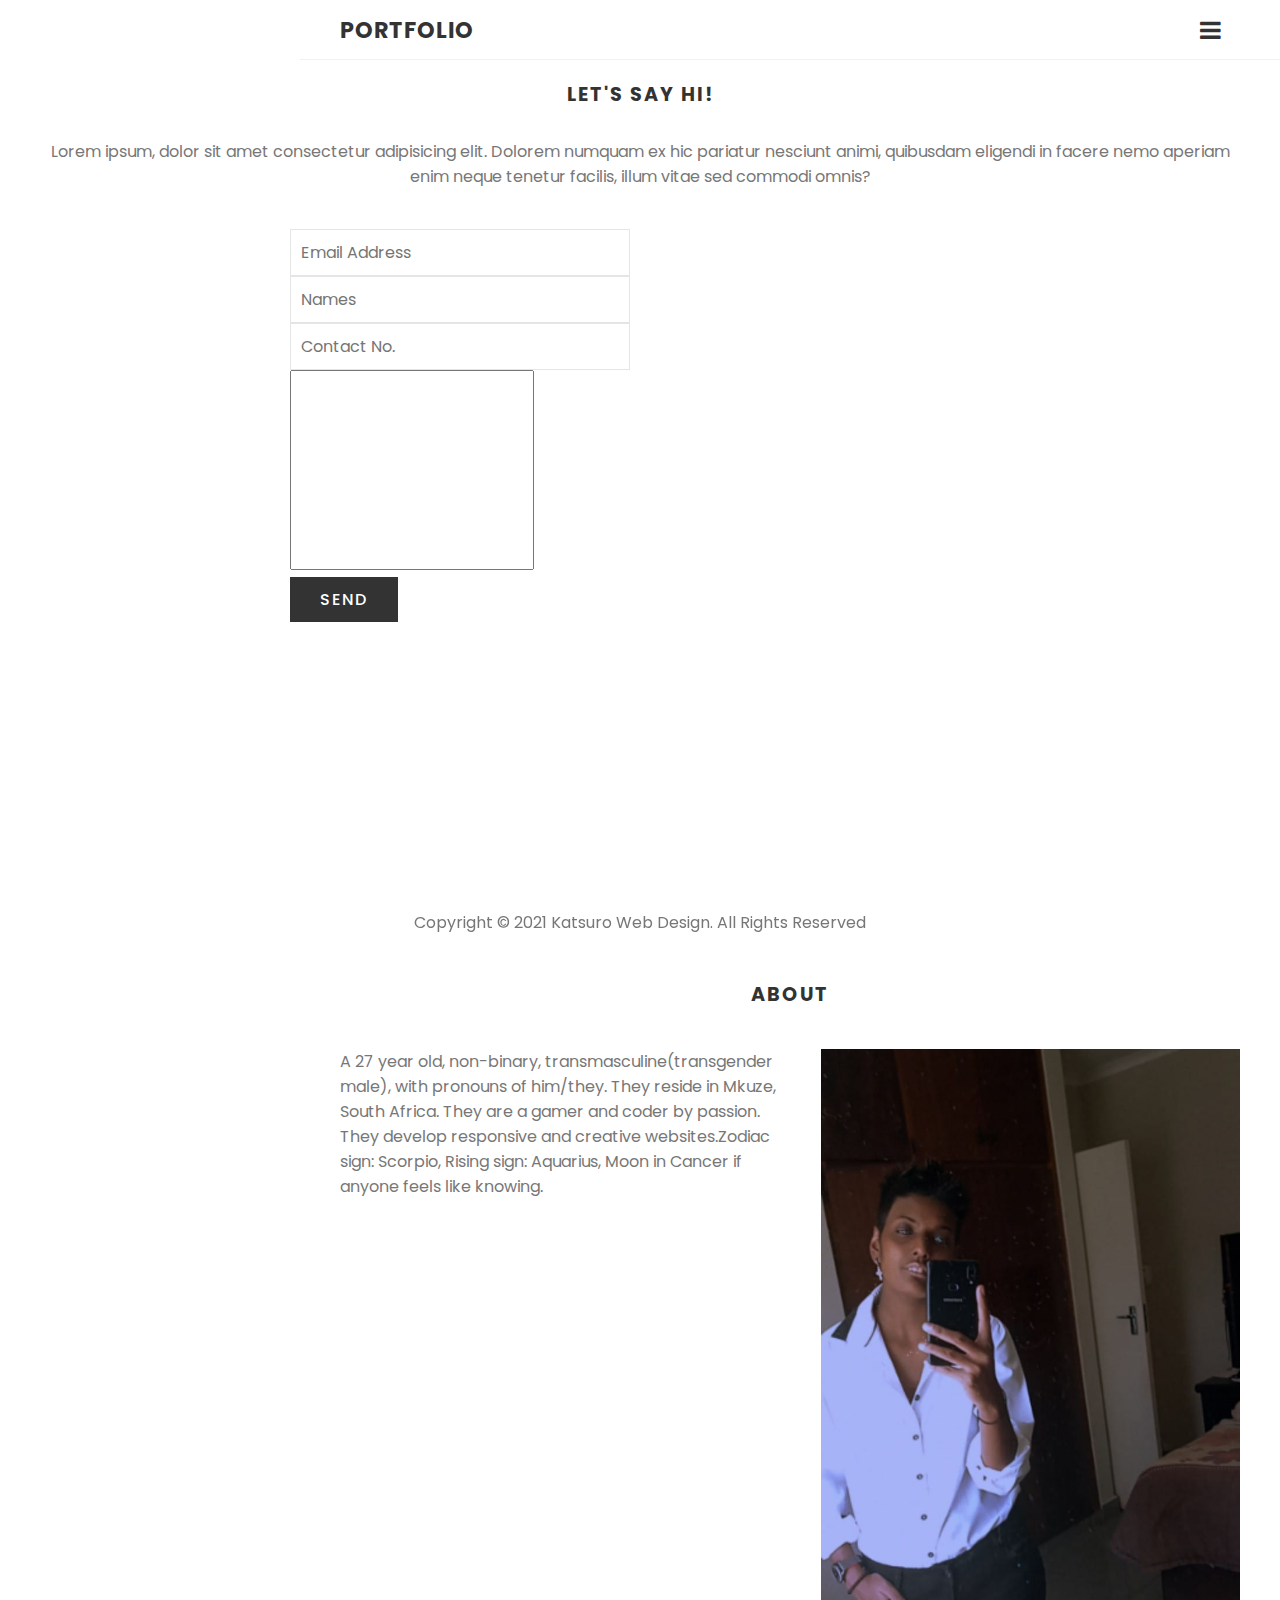
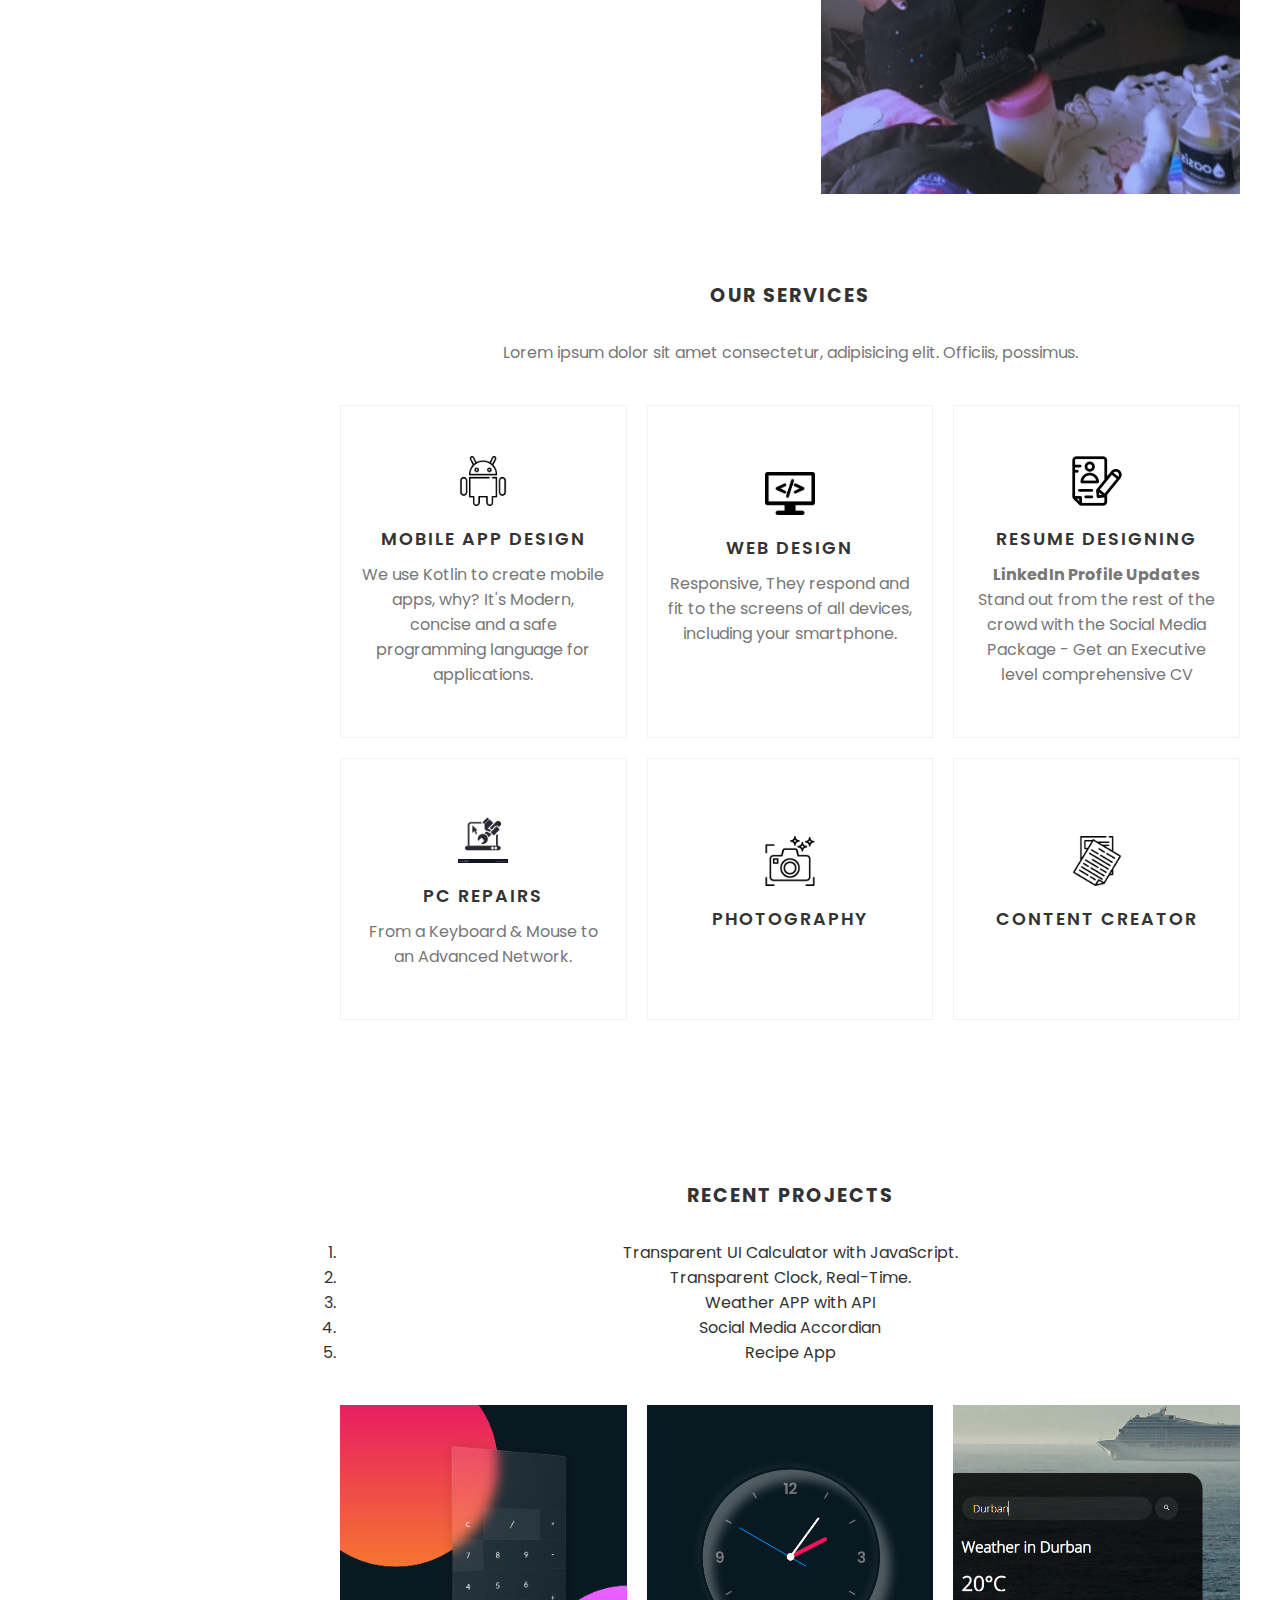
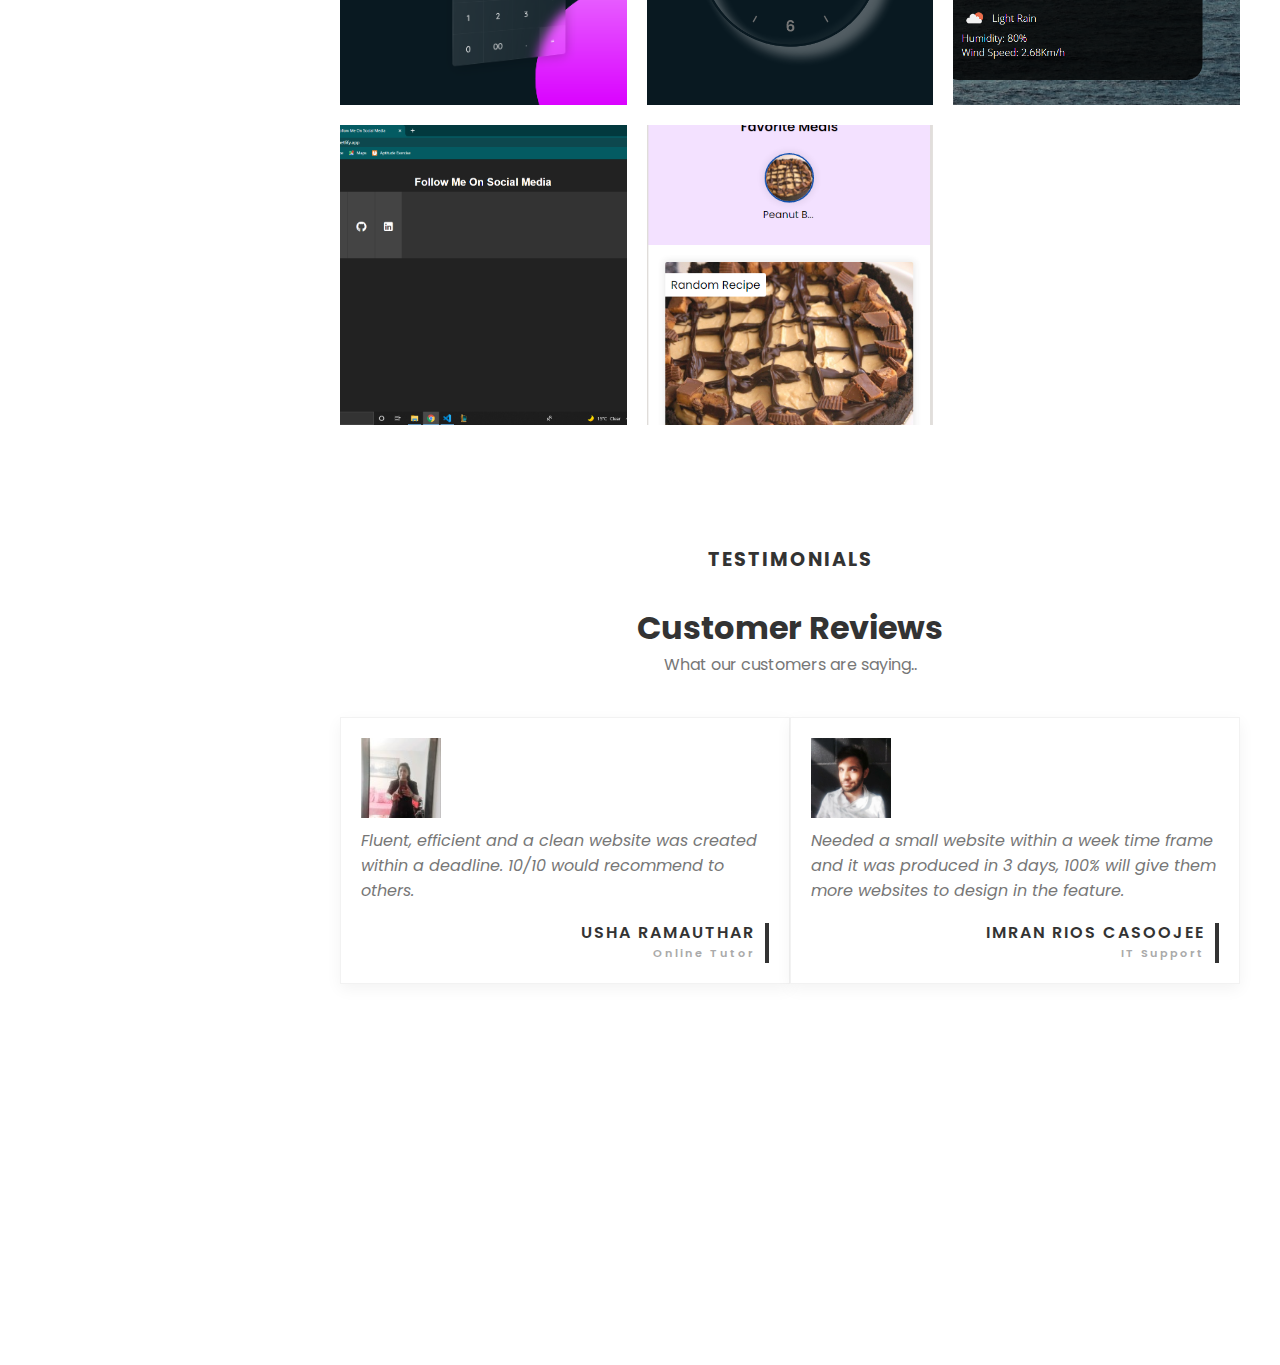
<file: index.html>
<!DOCTYPE html>
<html lang="en">
<head>
    <meta charset="UTF-8">
    <meta http-equiv="X-UA-Compatible" content="IE=edge">
    <meta name="viewport" content="width=device-width, initial-scale=1.0">
    <title>Rohisha Ramauthar</title>
    <link rel="stylesheet" href="https://cdnjs.cloudflare.com/ajax/libs/font-awesome/4.7.0/css/font-awesome.css" integrity="sha512-5A8nwdMOWrSz20fDsjczgUidUBR8liPYU+WymTZP1lmY9G6Oc7HlZv156XqnsgNUzTyMefFTcsFH/tnJE/+xBg==" crossorigin="anonymous" referrerpolicy="no-referrer" />
    <link rel="stylesheet" href="style.css">
</head>
<body>
    <div class="container">
        <div class="navigation">
            <ul>
                <li><a href="#banner" onclick="toggleMenu();">Home</a></li>
                <li><a href="#about" onclick="toggleMenu();">About</a></li>
                <li><a href="#services" onclick="toggleMenu();">Services</a></li>
                <li><a href="#projects" onclick="toggleMenu();">Projects</a></li>
                <li><a href="#testimonials" onclick="toggleMenu();">Testimonials</a></li>
                <li><a href="#contactForm" onclick="toggleMenu();">Contact</a></li>
            </ul>
        </div>
        <div class="main">
            <div class="topbar">
                <a href="#" class="logo">Portfolio</a>
                <div class="toggle"><i class="fa fa-bars" aria-hidden="true"></i></div>    
            </div>
            
            <!-- Banner -->
          <section  class="banner" id="banner">
             <div class="content">
                 <div class="imgBx">
                     <img src="235965618_1039799596828529_8172018075575673450_n.jpg"  alt="" width="300" height="300">
                 </div>
                 <h3>Rohisha Ramauthar</h3>
                 <p>I Am A Creative Front-End Web Developer.</p>
                 <a href="cv/index.html" class="btn">Download My Resume</a>
                 <ul class="socialMedia">
                     <li><a href="https://facebook.com/rath-bloodlust"><i class="fa fa-facebook" aria-hidden="true"></i></a></li>
                     <li><a href="https://www.linkedin.com/in/rohisha-ramauthar-30b625114/"><i class="fa fa-linkedin" aria-hidden="true"></i></a></li>
                     <li><a href="https://github.com/Kai-Deux/"><i class="fa fa-github" aria-hidden="true"></i></a></li>
                     <li><a href="https://wa.me/27733671359"><i class="fa fa-whatsapp" aria-hidden="true"></i></a></li>
                     <li><a href="https://rohisharamauthar@gmail.com"><i class="fa fa-google" aria-hidden="true"></i></a></li>
                 </ul>
             </div> 
          </section>  
          
          <!-- About -->
       <section class="about adjust" id="about">
        <div class="title">
            <h2>About</h2>
        </div>   
        <div class="content">
          <div class="textBox">
              <p>A 27 year old, non-binary, transmasculine(transgender male), with pronouns of him/they. They reside in Mkuze, South Africa. They are a gamer and coder by passion. They develop responsive and creative websites.Zodiac sign: Scorpio, Rising sign: Aquarius, Moon in Cancer if anyone feels like knowing. </p>
          </div>
          <div class="imgBx">
              <img src="you.jpg" alt="">
          </div>
        </div>
           </section>
          <!-- Services -->
         <section class="services adjust" id="services">
             <div class="title">
                 <h2>Our Services</h2>
                 <p>Lorem ipsum dolor sit amet consectetur, adipisicing elit. Officiis, possimus.</p>
             </div>
             <div class="content">
                 <div class="serviceBox">
                     <img src="/icon3.png" alt="">
                     <h2>Mobile App Design</h2>
                     <p>We use Kotlin to create mobile apps, why? It's Modern, concise and a safe programming language for applications.</p>
                     </div>
                     <div class="serviceBox">
                     <img src="/images.png" alt="" >
                     <h2>Web Design</h2>
                     <p>Responsive, They respond and fit to the screens of all devices, including your smartphone.</p><br>
                     </div>
                     <div class="serviceBox">
                     <img src="/download.png" alt="">
                     <h2>Resume Designing</h2>
                     <p><strong>LinkedIn Profile Updates</strong><br>
                        Stand out from the rest of the crowd with the Social Media Package - Get an Executive level comprehensive CV</p>
                        </div>
                    <div class="serviceBox">
                     <img src="/pc-repair-icon-vector-732755.jpg"alt="">
                     <h2>PC Repairs</h2>
                    <p>From a Keyboard & Mouse to an Advanced Network.</p>
                 </div>
                 <div class="serviceBox">
                    <img src="/icon4.png"alt="">
                    <h2>Photography</h2>
                   <p></p>
                </div>
                <div class="serviceBox">
                    <img src="/icon5.png"alt="">
                    <h2>Content Creator</h2>
                   <p></p>
                </div>
             </div>
         </section>  
         
         <!-- Projects -->
         <section class="project adjust" id="projects">
             <div class="title">
                 <h2>Recent Projects</h2>
                 <ol>
                     <li>Transparent UI Calculator with JavaScript.</li>
                     <li>Transparent Clock, Real-Time.</li>
                     <li>Weather APP with API</li>
                     <li>Social Media Accordian</li>
                     <li>Recipe App</li>
                 </ol>
             </div>
             
             <div class="content">
              <div class="workBx">
                  <div class="imgBx">
                      <img src="/2021-09-07 (1).png" alt="">
                  </div>
                  
                  <div class="textBx">
                    <a href="https://nervous-bardeen-14d9b7.netlify.app/" target="_blank"> 
                      <h3>Project 01</h3>
                  </div></a>
           
                </div> 
               
                <div class="workBx">
                  
                    <div class="imgBx">
                        
                        <img src="/2021-09-07 (2).png" alt="" width="200">
                        
                    </div>
                    
                    <div class="textBx">
                        <a href="https://agitated-chandrasekhar-0dc5c4.netlify.app/" target="_blank"> 
                        <h3>Project 02</h3>  
                    </div></a>
                  </div> 
                  <div class="workBx">
                    <div class="imgBx">
                        <img src="/2021-09-08 (2).png" alt="" width="200">
                    </div>
                    
                    <div class="textBx">
                        <a href="https://infallible-ride-ef895b.netlify.app/" target="_blank"> 
                        <h3>Project 03</h3>
                    </div></a>
             
                  </div> 
                  <div class="workBx">
                    <div class="imgBx">
                        
                    <img src="/2021-09-08 (1).png" alt="" width="200">
                    </div>
                    
                    <div class="textBx">
                        <a href="https://elastic-hodgkin-8fd0f8.netlify.app/" target="_blank">
                        <h3>Project 04</h3>
                    </div></a>
                    </div>
              
                  
                    <div class="workBx">
                        <div class="imgBx">
                            
                        <img src="/2021-09-12 (2).png" alt="" width="200">
                        </div>
                        
                        <div class="textBx">
                            <a href="https://ecstatic-mccarthy-923774.netlify.app/" target="_blank">
                            <h3>Project 05</h3>
                        </div></a> 
             </div>
         </section>
         
         <!-- Testimonials -->
         <section class="testimonials adjust" id="testimonials">
            <div class="title">
                <h2>Testimonials</h2>
                <h1>Customer Reviews</h1>
                <p>What our customers are saying..</p>
        </div>
            <div class="content">
                <div class="testimonialsBox">
                    <div class="imgBx">
                        <img src="/1613947002827.jfif" alt="">
                    </div>
                    <p>Fluent, efficient and a clean website was created within a deadline. 10/10 would recommend to others.</p>
                    <h4>Usha Ramauthar<br><span>Online Tutor</span></h4>
                </div>
                <div class="testimonialsBox">
                    <div class="imgBx">
                        <img src="/1522753702152.jfif" alt="" >
                    </div>
                    <p>Needed a small website within a week time frame and it was produced in 3 days, 100% will give them more websites to design in the feature.</p>
                    <h4>Imran Rios Casoojee<br><span>IT Support</span></h4>
                </div>
       </div>
            </div>
         </section>
         <!-- Contact -->
    <section class="contact adjust" id="contact">
        <div class="title">
            <h2>Let's Say Hi!</h2>
            <p>Lorem ipsum, dolor sit amet consectetur adipisicing elit. Dolorem numquam ex hic pariatur nesciunt animi, quibusdam eligendi in facere nemo aperiam enim neque tenetur facilis, illum vitae sed commodi omnis?</p>
    </div>
    <div class="contactForm">
        <div class="row">
            <form action="https://formsubmit.co/rohisharamauthar@gmail.com" method="POST">
                <input type="email" name="email" placeholder="Email Address" required>
                <input type="hidden" name="_next" value="https://yourdomain.co/thanks.html">
                <input type="hidden" name="_subject" value="New submission!">
                <input type="text" name="name" placeholder="Names" required>
                <input type="number" name="contact" placeholder="Contact No." required>
                <textarea name="Your Message" id=""></textarea>
                <button type="submit">Send</button>
           </form>
        </div>
    </div>
    </section>
    
    <!-- Copyright Text -->
    <div class="copyright">
        <p>Copyright &copy; 2021 Katsuro Web Design. All Rights Reserved </p>
    </div>
        </div>
    </div> 
    
    
    </body>
  <script src="script.js"></script>
</html>
</file>
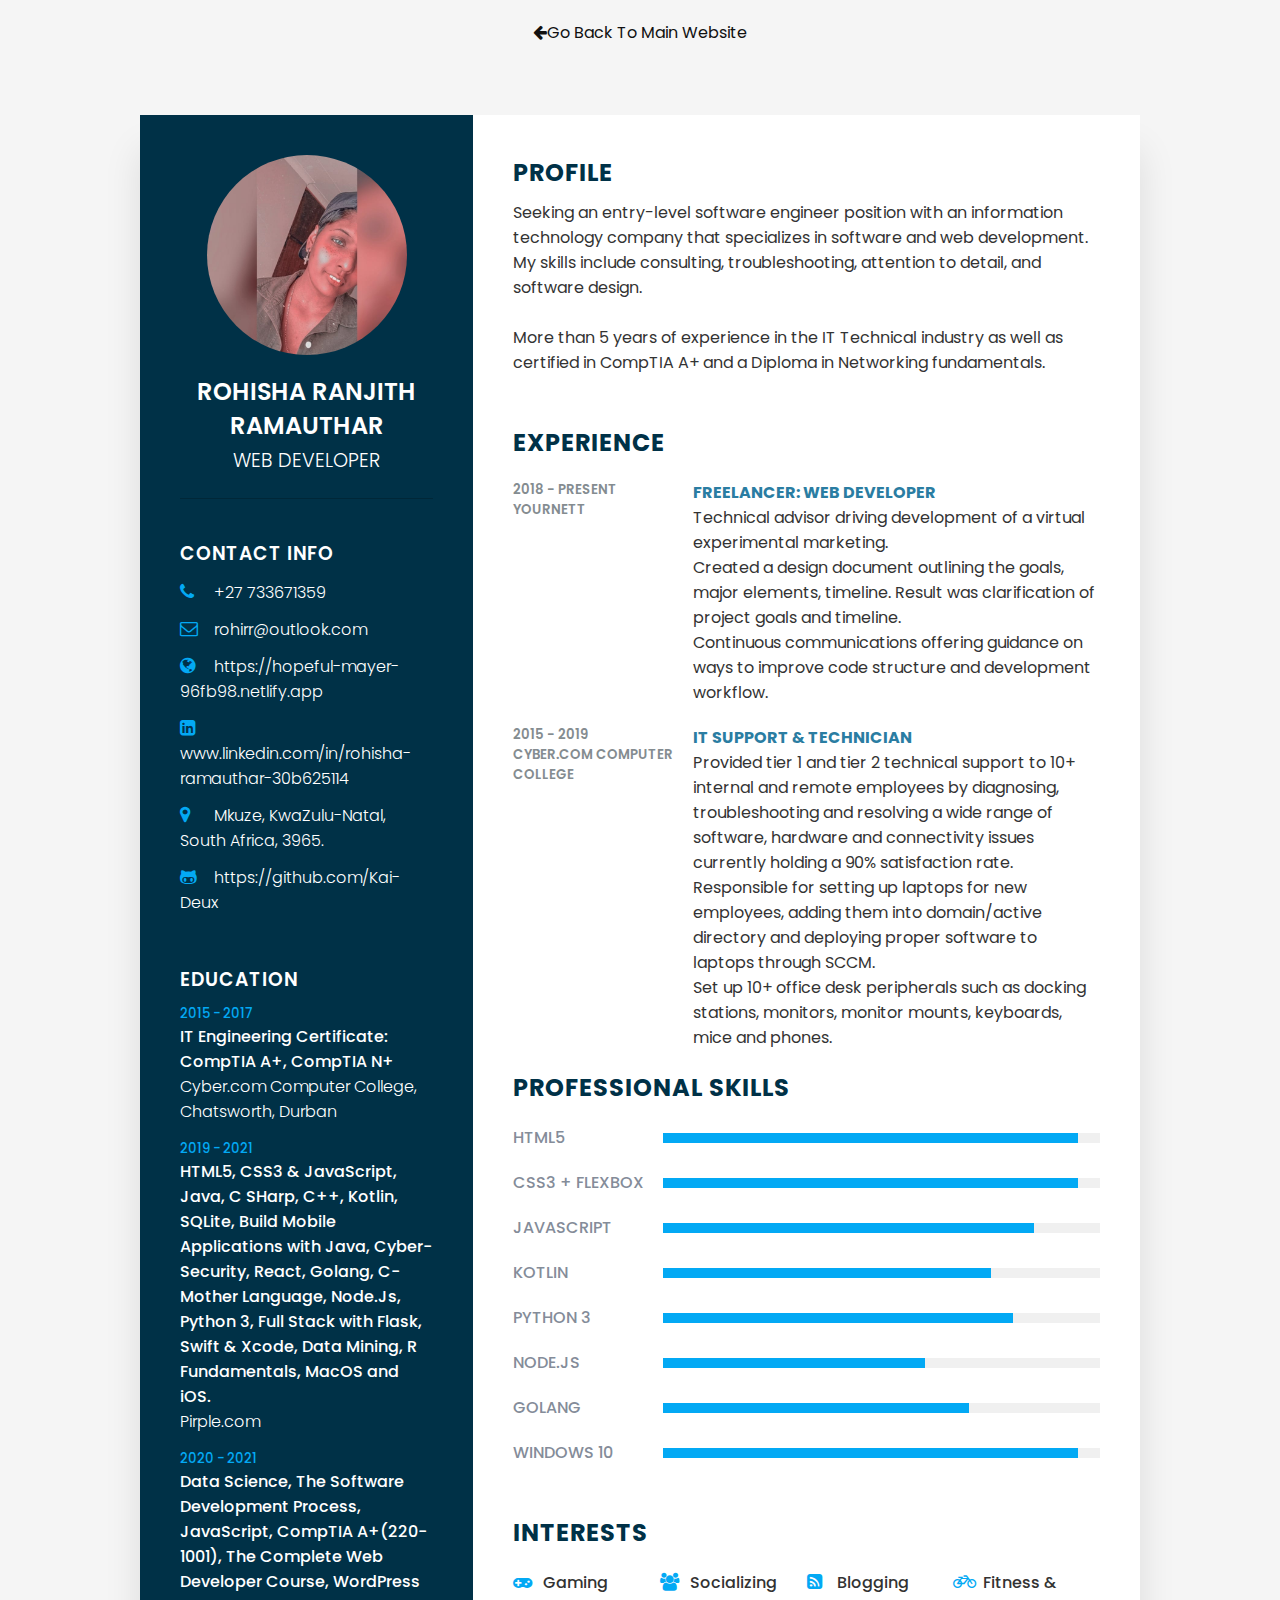
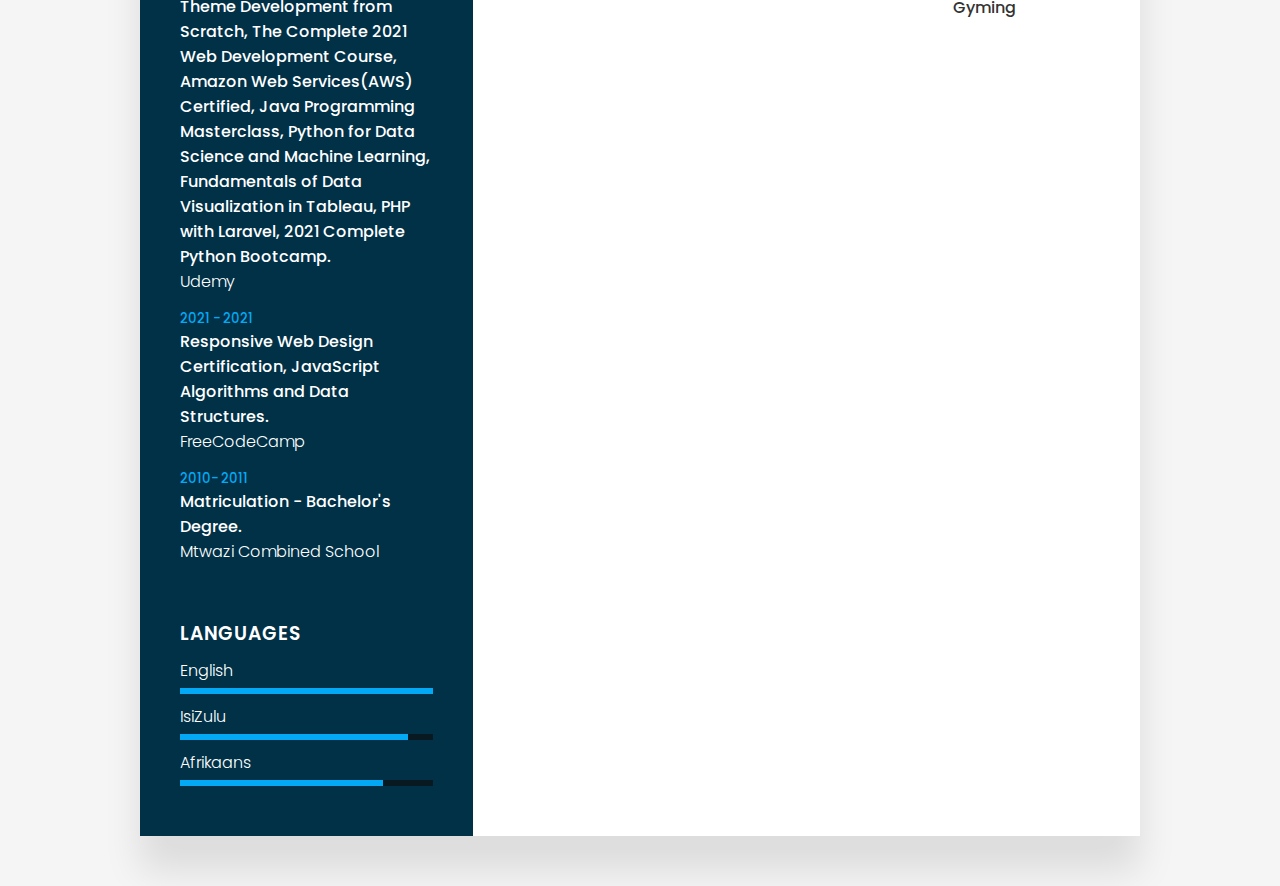
<file: cv/index.html>
<!DOCTYPE html>
<html lang="en">
<head>
    <meta charset="UTF-8">
    <meta http-equiv="X-UA-Compatible" content="IE=edge">
    <meta name="viewport" content="width=device-width, initial-scale=1.0">
    <link rel="stylesheet" href="css/style.css">
    <link rel="stylesheet" href="https://cdnjs.cloudflare.com/ajax/libs/font-awesome/4.7.0/css/font-awesome.css" integrity="sha512-5A8nwdMOWrSz20fDsjczgUidUBR8liPYU+WymTZP1lmY9G6Oc7HlZv156XqnsgNUzTyMefFTcsFH/tnJE/+xBg==" crossorigin="anonymous" referrerpolicy="no-referrer" />
    <title>My Resume</title>
</head>
<body>
    <a href="../index.html" class="mainWebsite"><i class="fa fa-arrow-left" aria-hidden="true"></i>Go Back To Main Website</a>
    <div class="container">
        <div class="left_Side">
            <div class="profileText">
                <div class="imgBx">
                   <img src="images/image.jpg" width="200">
                </div>
                <h2>Rohisha Ranjith Ramauthar<br><span>Web Developer</span></h2>
            </div>
            <div class="contactInfo">
                <h3 class="title">Contact Info</h3>
                <ul>
                    <li>
                        <span class="icon"><i class="fa fa-phone" aria-hidden="true"></i></span>
                      <span class="text">+27 733671359</span>
                    </li>
                    <li>
                        <span class="icon"><i class="fa fa-envelope-o" aria-hidden="true"></i></span>
                      <span class="text">rohirr@outlook.com</span>
                    </li>
                    <li>
                        <span class="icon"><i class="fa fa-globe" aria-hidden="true"></i></span>
                      <span class="text">https://hopeful-mayer-96fb98.netlify.app</span>
                    </li>
                    <li>
                        <span class="icon"><i class="fa fa-linkedin-square" aria-hidden="true"></i></span>
                      <span class="text">www.linkedin.com/in/rohisha-ramauthar-30b625114</span>
                    </li>
                    <li>
                        <span class="icon"><i class="fa fa-map-marker" aria-hidden="true"></i></span>
                      <span class="text"> Mkuze, KwaZulu-Natal, South Africa, 3965.</span>
                    </li>
                    <li>
                        <span class="icon"><i class="fa fa-github-alt" aria-hidden="true"></i></span>
                      <span class="text">https://github.com/Kai-Deux</span>
                    </li>
                </ul>
            </div>
            <div class="contactInfo education">
                <h3 class="title">Education</h3>
                <ul>
                    <li>
                        <h5>2015 - 2017</h5>
                        <h4>IT Engineering Certificate: CompTIA A+, CompTIA N+</h4>
                        <h4>Cyber.com Computer College, Chatsworth, Durban</h4>
                    </li>
                    <li>
                        <h5>2019 - 2021</h5>
                        <h4>HTML5, CSS3 & JavaScript, Java, C SHarp, C++, Kotlin, SQLite, Build Mobile Applications with Java, Cyber-Security, React, Golang, C-Mother Language, Node.Js, Python 3, Full Stack with Flask, Swift & Xcode, Data Mining, R Fundamentals, MacOS and iOS.</h4>
                        <h4>Pirple.com</h4>
                    </li>
                    <li>
                        <h5>2020 - 2021</h5>
                        <h4>Data Science, The Software Development Process, JavaScript, CompTIA A+(220-1001), The Complete Web Developer Course, WordPress Theme Development from Scratch, The Complete 2021 Web Development Course, Amazon Web Services(AWS) Certified, Java Programming Masterclass, Python for Data Science and Machine Learning, Fundamentals of Data Visualization in Tableau, PHP with Laravel, 2021 Complete Python Bootcamp. <h4>
                        <h4>Udemy</h4>
                    </li>
                    <li>
                        <h5>2021 - 2021</h5>
                        <h4>Responsive Web Design Certification, JavaScript Algorithms and Data Structures.<h4>
                        <h4>FreeCodeCamp</h4>
                    </li>
                    <li>
                        <h5>2010- 2011</h5>
                        <h4>Matriculation - Bachelor's Degree.<h4>
                        <h4>Mtwazi Combined School</h4>
                    </li>
                </ul>
            </div>
            
            <div class="contactInfo language">
                <h3 class="title">Languages</h3>
                <ul>
                    <li>
                     <span class="text">English</span>   
                     <span class="percent">
                        <div style="width: 100%;"></div>
                     </span>
                    </li>  
                    <li>
                        <span class="text">IsiZulu</span>   
                        <span class="percent">
                            <div style="width: 90%;"></div>
                        </span>
                       </li>  
                       <li>
                        <span class="text">Afrikaans</span>   
                        <span class="percent">  <div style="width: 80%;"></div></span>
                       </li>  
            </ul>       
        </div>
        </div>
        
        <div class="right_Side">
        <div class="about">
            <h2 class="title2">Profile</h2>
            <p>Seeking an entry-level software engineer position with an information technology company that specializes in software and web development. My skills include consulting, troubleshooting, attention to detail, and software design. <br><br>
            More than 5 years of experience in the IT Technical industry as well as certified in CompTIA A+ and a Diploma in Networking fundamentals.</p>
        </div>
        <div class="about">
            <h2 class="title2">Experience</h2>
            <div class="box">
                <div class="year_company">
                    <h5>2018 - Present</h5>
                    <h5>YourNETT</h5>
                </div>
                <div class="text">
                    <h4>Freelancer: Web Developer</h4>
                    <p>Technical advisor driving development of a virtual experimental marketing. <br>
                    Created a design document outlining the goals, major elements, timeline. Result was clarification of project goals and timeline. <br>
                    Continuous communications offering guidance on ways to improve code structure and development workflow.</p>
                </div>
            </div>
            
            <div class="box">
                <div class="year_company">
                    <h5>2015 - 2019</h5>
                    <h5>Cyber.com Computer College</h5>
                </div>
                <div class="text">
                    <h4>IT Support & Technician</h4>
                    <p>Provided tier 1 and tier 2 technical support to 10+ internal and remote employees by diagnosing, troubleshooting and resolving a wide range of software, hardware and connectivity issues currently holding a 90% satisfaction rate. <br>
                    Responsible for setting up laptops for new employees, adding them into domain/active directory and deploying proper software to laptops through SCCM. <br>
                    Set up 10+ office desk peripherals such as docking stations, monitors, monitor mounts, keyboards, mice and phones.</p>
                </div>
            </div>
            
            <div class="about skills">
                <h2 class="title2">Professional Skills</h2>
                <div class="box">
                    <h4>HTML5</h4>
                    <div class="percent">
                        <div style="width:95%"></div>
                    </div>
                </div>
                <div class="box">
                    <h4>CSS3 + Flexbox</h4>
                    <div class="percent"><div style="width:95%"></div>
                        
                    </div>
                </div>
                <div class="box">
                    <h4>JavaScript</h4>
                    <div class="percent">
                        <div style="width:85%"></div>
                    </div>
                </div> 
                <div class="box">
                    <h4>Kotlin</h4>
                    <div class="percent">
                        <div style="width:75%"></div>
                    </div>
                </div> 
                <div class="box">
                    <h4>Python 3</h4>
                    <div class="percent">
                        <div style="width:80%"></div>
                    </div>
                </div> 
                <div class="box">
                    <h4>Node.js</h4>
                    <div class="percent">
                        <div style="width:60%"></div>
                    </div>
                </div>
                <div class="box">
                    <h4>Golang</h4>
                    <div class="percent">
                        <div style="width:70%"></div>
                    </div>
                </div>  
                <div class="box">
                    <h4>Windows 10</h4>
                    <div class="percent">
                        <div style="width:95%"></div>
                    </div>
                </div> 
            </div>
            
            <div class="about skills interest">
                <h2 class="title2">Interests</h2>
               <ul>
                  <li><i class="fa fa-gamepad" aria-hidden="true"></i>Gaming</li>
                  <li><i class="fa fa-users" aria-hidden="true"></i>Socializing</li> 
                  <li><i class="fa fa-rss-square" aria-hidden="true"></i>Blogging</li>
                  <li><i class="fa fa-bicycle" aria-hidden="true"></i>Fitness & Gyming</li>
               </ul> 
            </div>   
        </div>
    </div>
</body>
</html>
</file>
<file: style.css>
@import url("https://fonts.googleapis.com/css?family=Poppins:wght@200,300,400,500,600,700,800,900&display=swap");

* {
  margin: 0;
  padding: 0;
  box-sizing: border-box;
  font-family: "Poppins", sans-serif;
  scroll-behavior: smooth;
}

:root {
  --black: #333;
  --black2: #333;
  --white: #fff;
  --white2: #fff;
}

body {
  overflow-x: hidden;
}

/* Nav Area */
.container {
  position: relative;
  width: 100%;
}

.navigation {
  position: fixed;
  width: 300px;
  height: 100%;
  border-right: 1px solid rgba(0, 0, 0, 0.5);
  background: var(--white2);
  display: flex;
  justify-content: center;
  align-items: center;
  overflow: hidden;
  transition: width 0.5s, left  0.5s;
}

.navigation.active {
  width: 0;  
}

.navigation ul {
  position: relative;
  top: 0;
  left: 0;
  width: 100%;
  padding: 20px 40px;
}

.navigation ul li {
  position: relative;
  width: 100%;
  list-style: none;
}

.navigation ul li a {
  position: relative;
  display: block;
  width: 100%;
  margin: 10px 0;
  white-space: normal;
  display: flex;
  text-transform: uppercase;
  text-decoration: none;
  color: var(--black);
  font-weight: 500;
  letter-spacing: 2px;
  opacity: 0.5;
}

.navigation ul li a:hover {
  opacity: 1;
}

.main {
  position: absolute;
  width: calc(100% - 300px);
  left: 300px;
  background: var(--white);
  min-height: 100vh;
  transition: width 0.5s, left 0.5s;
}

.main.active {
    width: calc(100% - 0px);
    left: 0px;
}

.main .topbar {
  position: fixed;
  top: 0;
  width: calc(100% - 300px);
  left: 300px;
  background: var(--white2);
  border-bottom: 1px solid rgba(0, 0, 0, 0.05);
  height: 60px;
  padding: 0 40px;
  display: flex;
  justify-content: space-between;
  align-items: center;
  z-index: 10000;
  transition: width 0.5s, left 0.5s;
}

.main .topbar.active {
   width: calc(100% - 0px); 
   left: 0px;
}

.main .topbar .logo {
  color: var(--black);
  font-weight: 700;
  text-decoration: none;
  font-size: 1.4em;
  text-transform: uppercase;
  letter-spacing: 1px;
}

.main .topbar .toggle {
  position: relative;
  width: 60px;
  height: 60px;
  cursor: pointer;
  display: flex;
  justify-content: center;
  align-items: center;
  font-size: 24px;
  color: var(--black);
}

/* Banner */
section {
    position: relative;
    min-height: 100vh;
}

.banner {
    display: flex;
    justify-content: center;
    align-items: center;
    padding: 0 20px;
}

.banner .content {
    display: flex;
    flex-direction: column;
    align-items: center;
    justify-content: center;
}

.banner .imgBx {
    position: relative;
    width: 300px;
    height: 300px;
    overflow: hidden;
    border-radius: 50%;
    margin-bottom: 20px;
}

.banner .imgBx img {
    position: absolute;
    top: 0;
    left: 0;
    width: 100%;
    height: 100%;
    object-fit: cover;
}

h3 {
    position: relative;
    font-size: 1.4em;
    color: var(--black);
    letter-spacing: 2px;
    text-transform: uppercase;
}

p {
   color: #777; 
}

.btn {
    position: relative;
    display: inline-block;
    padding: 10px 30px;
    background: var(--black2);
    color: #fff;
    font-weight: 400;
    letter-spacing: 1px;
    margin-top: 10px;
    text-decoration: none;
}

.socialMedia {
    position: absolute;
    bottom: 20px;
    display: flex;
}

.socialMedia li {
    list-style: none;
}

.socialMedia li a {
    display: inline-block;
    width: 40px;
    height: 40px;
    background: rgba(0, 0, 0, 0.05);
    margin: 5px;
    display: flex;
    justify-content: center;
    align-items: center;
    text-decoration: none;
    color: var(--black);
    font-size: 1.2em;
}

.socialMedia li a:hover {
    background: var(--black2);
    color: #fff;
}

/* About */
.adjust {
    position: relative;
    min-height: 100vh;
    width: 100%;
    padding: 0 40px;
    padding-top: 80px;
    background: var(--white);
    color: var(--black);
    display: inline-block;
}

.title {
    width: 100%;
    text-align: center;
}

.title h2 {
    position: relative;
    text-transform: uppercase;
    letter-spacing: 2px;
    font-size: 1.2em;
    margin-bottom: 30px;
}

.title h2::before {
  content: '';
  position: relative;
  left: 50%;
  transform: translateX(-50%); 
  bottom: -10px;
  width: 50px; 
  height: 1px;
  background: var(--black);
}

.about .content {
    display: flex;
    justify-content: space-between;
    margin-top: 40px;
}

.about .content .textBox {
    width: 49%;
    min-width: 49%;   
}

.about .content .imgBx {
    margin-left: 40px;  
}

.about .content .imgBx img {
    max-width: 100%;
}

/* Services */
.services .content {
    display: grid;
    grid-template-columns: repeat(3,1fr);
    gap: 20px;
    margin: 40px 0;
}

.services .content .serviceBox {
    border: 1px solid rgba(0, 0, 0, 0.05);
    padding: 50px 20px;
    display: flex;
    background: var(--white2);
    justify-content: center;
    align-items: center;
    flex-direction: column;
}

.services .content .serviceBox img {
    max-width: 50px;
}

.services .content .serviceBox h2 {
    font-size: 1.1em;
    margin-top: 20px;
    margin-bottom: 10px;
    font-weight: 600;
    color: var(--black);
    text-align: center;
    letter-spacing: 2px;
    text-transform: uppercase;
}

.services .content .serviceBox p {
    text-align: center;
}

/* Projects */
.project .content {
    display: grid;
    grid-template-columns: repeat(3,1fr);
    gap: 20px;
    margin: 40px 0;
  
}

.project .content .workBx {
    position: relative;
    width: 100%;
    height: 300px;
    overflow: hidden;
}

.project .content .workBx .imgBx {
 position: relative;
    width: 100%;
    height: 100%;
    transform: translateY(0);
    transition: 0.5s ease-in-out;
}

.project .content .workBx:hover .imgBx {
    transform: translateY(-100%);
}

.project .content .workBx .imgBx img {
    position: absolute;
    top: 0;
    left: 0;
    width: 100%;
    height: 100%;
    object-fit: cover;
}

.project .content .workBx .textBx {
    position: absolute;
    top: 0;
    left: 0;
    width: 100%;
    height: 100%;
    background: var(--black);
    display: flex;
    justify-content: center;
    align-items: center;
    transform: translateY(100%);
    transition: 0.5s ease-in-out;
}

.project .content .workBx:hover .textBx {
    transform: translateY(0);
}

.project .content .workBx .textBx h3 {
    color: #fff;
    font-size: 1em;
    
}

.project .content .workBx .textBx a {
    text-decoration: none;
}

.testimonials .content {
    display: grid;
    grid-template-columns: repeat(2, 1fr);
    grid: 20px;
    margin: 40px 0;
}

.testimonials .content .testimonialsBox {
    background: var(--white2);
    border: 1px solid rgba(0, 0, 0, 0.05);
    box-shadow: 0 5px 15px rgba(0, 0, 0, 0.05);
    padding: 20px;
}

.testimonials .content .testimonialsBox .imgBx {
    position: relative;
    width: 80px;
    height: 80px;
    margin-bottom: 10px;
}

.testimonials .content .testimonialsBox .imgBx img {
    position: absolute;
    top: 0;
    left: 0;
    width: 100%;
    height: 100%;
    object-fit: cover;
}

.testimonials .content .testimonialsBox  p {
    font-style: italic;
}

.testimonials .content .testimonialsBox  h4 {
    text-align: right;
    margin-top: 20px;
    text-transform: uppercase;
    letter-spacing: 2px;
    font-size: 1em;
    color: var(--black);
    line-height: 1.2em;
    font-weight: 600;
    border-right: 4px solid var(--black);
    padding-right: 10px;
}

.testimonials .content .testimonialsBox  h4 span {
    text-transform: initial;
    color: #aaa;
    letter-spacing: 300;
    font-size: 0.7em;
}

.contact {
    display: flex;
    justify-content: flex-start;
    align-items: center;
    flex-direction: column;
}

.contact .contactForm {
    position: relative;
    width: 100%;
    max-width: 700px;
    margin-top: 20px;
}

.contact .contactForm .row {
    width: 100%;
    display: grid;
    grid-template-columns: repeat(2,1fr);
    gap: 20px;
   margin-top: 20px;
}

.contact .contactForm .row2 {
    width: 100%;
   display: flex;
   justify-content: center;
   align-items: center;
    margin-top: 20px;
}

.contact .contactForm .row input,
.contact .contactForm .row2 textarea {
    width: 100%;
    padding: 10px;
    border: none;
    outline: none;
    color: var(--black);
    background: var(--white2);
    font-size: 16px;
    border: 1px solid rgba(0, 0, 0, 0.1);
}

.contact .contactForm .row form textarea {
    resize: none;
    height: 200px;
}

.contact .contactForm .row button[type="submit"] {
    background: var(--black2);
    color: #fff;
    padding: 10px 30px;
    display: inline-block;
    font-weight: 500;
    letter-spacing: 2px;
    cursor: pointer;
    font-size: 16px;
    text-transform: uppercase;
    max-width: 150px;
    border: none;
}

.copyright {
    position: relative;
    bottom: 0;
    padding: 10px 40px;
    text-align: center;
    
}

/* Mobile Responsive */
@media (max-width: 992px) {
    .navigation {
        left: -100%;
    }
    .navigation.active {
        left: 0%;
        width: 100%;
    }
    .main {
        width: 100%;
        left: 0;
    }
    .main.active {
        left: 100%;
    }
    .main .topbar {
        width: 100%;
        left: 0;
        padding: 0 20px;
    }
    .navigation ul {
        padding: 20px 20px;
    }
    .banner .imgBx {
        width: 250px;
        height: 250px;
    }
    .banenr h3,
    .banner p {
        text-align: center;
    }
    .adjust {
        padding: 20px;
        padding-top: 80px;
    }
    .about .content {
        flex-direction: column;
    }
    .about .content .textBox {
        width: 100%;
        min-width: 100%;
    }
    a.about .content .imgBx {
        margin-left: 0;
        margin-top: 20px;
    }
    .services .content {
        grid-template-columns: repeat(2,1fr);
    }
    
    .project .content {
        grid-template-columns: repeat(2,1fr);
    }
}

@media (max-width: 767px) {
    .services .content {
        grid-template-columns: repeat(1,1fr);
    }
    
    .project .content {
        grid-template-columns: repeat(1,1fr);
    }
    .testimonials .content {
        grid-template-columns: repeat(1,1fr);
    }
    .contact .contactForm .row {
        grid-template-columns: repeat(1,1fr);
    }
    .contact {
     margin-bottom: 100px;
    }
    .copyright {
        padding: 10px 20px;
    }
}
</file>
<file: cv/css/style.css>
@import url('https://fonts.googleapis.com/css?family=Poppins:wght@200,300,400,500,600,700,800,900&display=swap');

*{
    margin: 0;
    padding: 0;
    box-sizing: border-box; 
    font-family: 'Poppins', sans-serif;
}

body {
    background: #f5f5f5;
    /*background: lightblue;*/
    display: flex;
    justify-content: center;
    align-items: center;
    flex-direction: column;
    min-height: 100vh;
}

.mainWebsite {
    margin: 20px 0;
    color: #111;
    text-decoration: none;
    text-align: center;
}


.container {
    position: relative;
    width: 100%;
    max-width: 1000px;
    min-height: 1000px;
    background: #fff;
    margin: 50px;
    display: grid;
    grid-template-columns: 1fr 2fr;
    box-shadow: 0 35px 35px rgba(0,0,0,0.1);
}

.container .left_Side {
    position: relative;
    background: #003147;
    padding: 40px;  
}

.profileText {
    position: relative;
    display: flex;
    flex-direction: column;
    align-items: center;
    padding-bottom: 20px;
    border-bottom: 1px solid rgba(0,0,0,0.2);
}

.profileText .imgBx {
    position: relative;
    width: 200px;
    height: 200px;
    border-radius: 50%;
    overflow: hidden;  
}

.profileText .imgBx img {
    position: relative;
    top: 0;
   left: 0;
   width: 100%;
   height: 100%;
   object-fit: cover;
    
}

.profileText h2 {
    color: #fff;
    font-size: 1.5em;
    margin-top:20px;
    text-transform: uppercase;
    text-align: center;
    font-weight:600;
    line-height:1.4em;
}

.profileText h2 span {
    font-size: 0.8em;
    font-weight: 300;
}

.contactInfo {
    padding-top: 40px;
}

.title {
    color: #fff;
    text-transform: uppercase;
    font-weight: 600;
    letter-spacing: 1px;  
}

.contactInfo ul {
    position: relative;
}

.contactInfo ul li {
    position: relative;
    list-style: none;
    font-weight: 600;
    margin: 10px 0;
    cursor: pointer;
}

.contactInfo ul li .icon {
    display: inline-block;
    width: 30px;
    font-size: 18px;
    color: #03a9f4;
}

.contactInfo ul li span {
    color: #fff;
    font-weight: 300;
}

.contactInfo.education li {
    margin-bottom: 15px;
}


.contactInfo.education h5 {
    color: #03a9f4;
    font-weight: 500;
}

.contactInfo.education h4:nth-child(2) {
  color: #fff;
    font-weight: 500;
}

.contactInfo.education h4 {
    color: #fff;
    font-weight: 300;
}

.contactInfo.language .percent {
    position: relative;
    width: 100%;
    height: 6px;
    background: #081921;
    display: block;
    margin-top: 5px;
}

.contactInfo.language .percent div {
    position: absolute;
    top: 0;
    left: 0;
    height: 100%;
    background: #03a9f4;
}

.container .right_Side {
    position: relative;
    background: #fff;
    padding: 40px;
}

.about {
    margin-bottom: 50px;
}

.about:last-child {
    margin-bottom: 0;
}

.title2 {
    color: #003147;
    text-transform: uppercase;
    letter-spacing: 1px;
    margin-bottom: 10px;
}


p {
    color: #333;
}

.about .box {
    display: flex;
    flex-direction: row;
    margin: 20px 0;
    
}

.about .box .year_company {
    min-width: 180px;
}

.about .box .year_company h5 {
    text-transform: uppercase;
    color: #848c90;
    font-weight: 600;
}

.about .box .text h4 {
    text-transform: uppercase;
    color: #2a7da2;
    font-size: 16px;
}

.skills .box {
    position: relative;
    width: 100%;
    display: grid;
    grid-template-columns: 150px 1fr;
    justify-content: center;
    align-items: center;
}

.skills .box h4 {
   text-transform: uppercase; 
   color: #848c99;
   font-weight: 500;
}

.skills .box .percent {
    position: relative;
    width: 100%;
    height: 10px;
    background: #f0f0f0;
}

.skills .box .percent div {
    position: absolute;
    top: 0;
    left: 0;
    height: 100%;
    background: #03a9f4;
}

.interest ul {
    display: grid;
    grid-template-columns: repeat(4, 1fr);
}

.interest ul li {
    list-style: none;
    color: #333;
    font-weight: 500;
    margin: 10px 0;
}

.interest ul li .fa {
    color: #03a9f4;
    font-size: 18px;
    width: 30px;
}

@media (max-width: 768px) {
   .container {
       margin: 10px;
       grid-template-columns: repeat(1,1fr);
   } 
   .interest ul {
    grid-template-columns: repeat(2,1fr); 
   }
}

@media (max-width: 736px) {
   .about .box {
       flex-direction: column;
   }
   .about .box .year_company {
       margin-bottom: 5px;
   }
   .interest ul {
       grid-template-columns: repeat(1, 1fr);
   }
   .skills .box {
      grid-template-columns: repeat(1,1fr); 
   }
}
</file>
